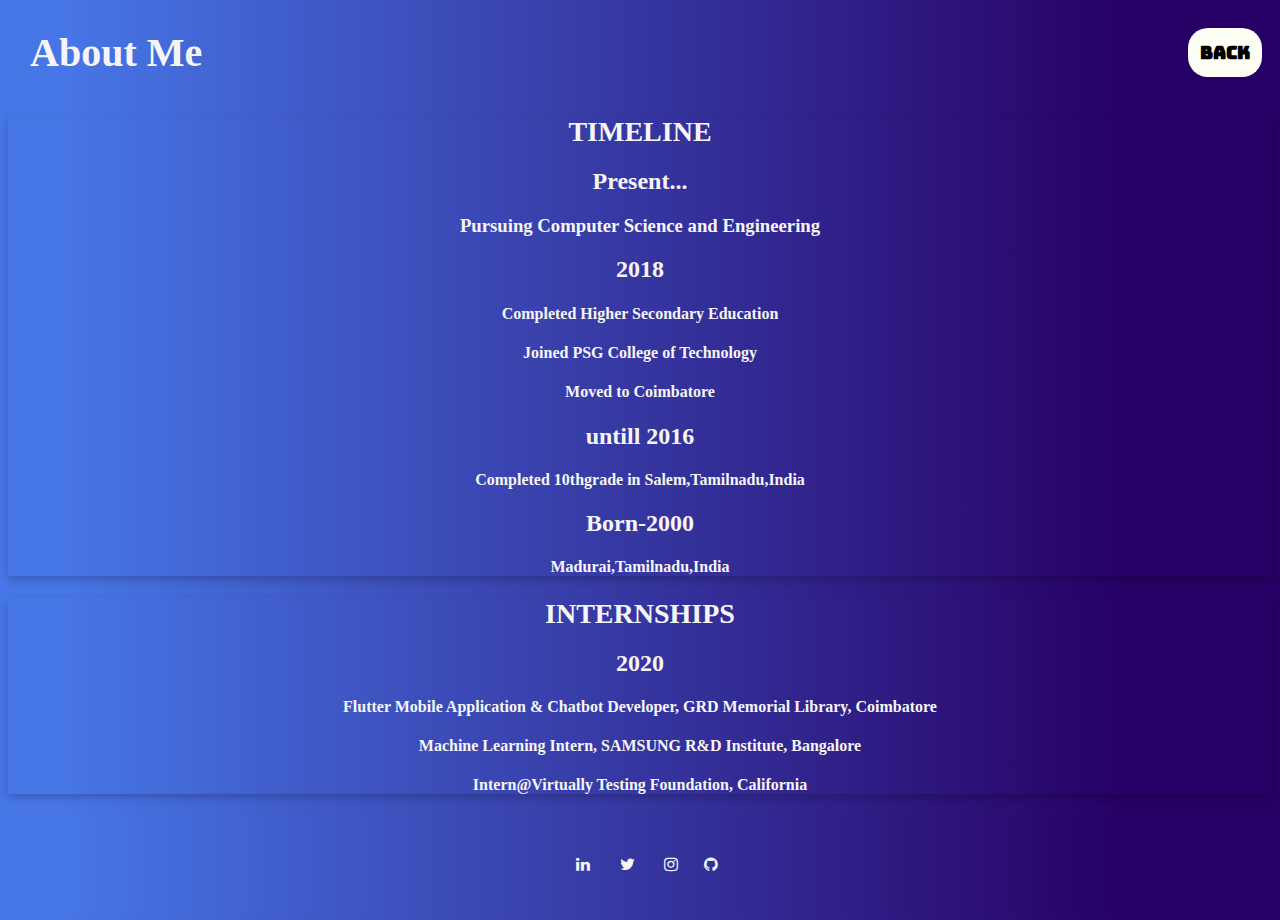
<file: About.html>
<!DOCTYPE html>
<html>
    <head>
        <title>I'm Preetham</title>
         <link rel = "icon" href="favicon.jpg" type = "image/x-icon">
        <link rel="stylesheet" href="index.css">
        <link href='https://fonts.googleapis.com/css?family=Bungee' rel='stylesheet'>
        <link href='https://fonts.googleapis.com/css?family=Inder' rel='stylesheet'>
        <link href="https://cdnjs.cloudflare.com/ajax/libs/font-awesome/4.7.0/css/font-awesome.min.css"  rel="stylesheet" >
        <meta charset="UTF-8">
        <meta name="viewport" content="width=device-width, initial-scale=1">
    </head>
    <body>
    <section>
     <div class="header">
      <a href="About.html" class="logo">About Me</a>
      <div class="header-right">
      <a class="active" href="index.html">back</a>
      </div>
     </div>
    </section>
     
<section>
    <div class="timeline">
  
        <h1 class="title">TIMELINE</h1>
            <h2>Present...</h2>
                <h3>Pursuing Computer Science and Engineering</h3>
            <h2>2018</h2>
                <h4>Completed Higher Secondary Education</h4> 
                <h4>Joined PSG College of Technology</h4> 
                <h4>Moved to Coimbatore</h4> 
            <h2 class=>untill 2016</h2>
                <h4>Completed 10thgrade in Salem,Tamilnadu,India</h4>
            <h2 class=>Born-2000</h2>
                <h4>Madurai,Tamilnadu,India</h4>
  
    </div>
</section>   

<section>
    <div class="timeline">
        <h1 class="title">INTERNSHIPS</h1>
            <h2>2020</h2>
                <h4>Flutter Mobile Application & Chatbot Developer, GRD Memorial Library, Coimbatore</h4>
                <h4>Machine Learning Intern, SAMSUNG R&D Institute, Bangalore</h4>
                <h4>Intern@Virtually Testing Foundation, California</h4>           
    </div>
</section>   

        
<section>
     <div class="footer">
      <a href="https://www.linkedin.com/in/preetham-b-b4b365194/" class="fa fa-linkedin"></a>
      <a href="https://twitter.com/___preetham___" class="fa fa-twitter"></a>
      <a href="https://www.instagram.com/____preetham____/" class="fa fa-instagram"</a>
      <a href="https://github.com/preethampsg" class="fa fa-github"></a>
      
     </div>
</section>

<script>

window.onbeforeunload = () =>

{

    window.scrollTo(0,0);

}

</script>
    </body>
</html>
</file>
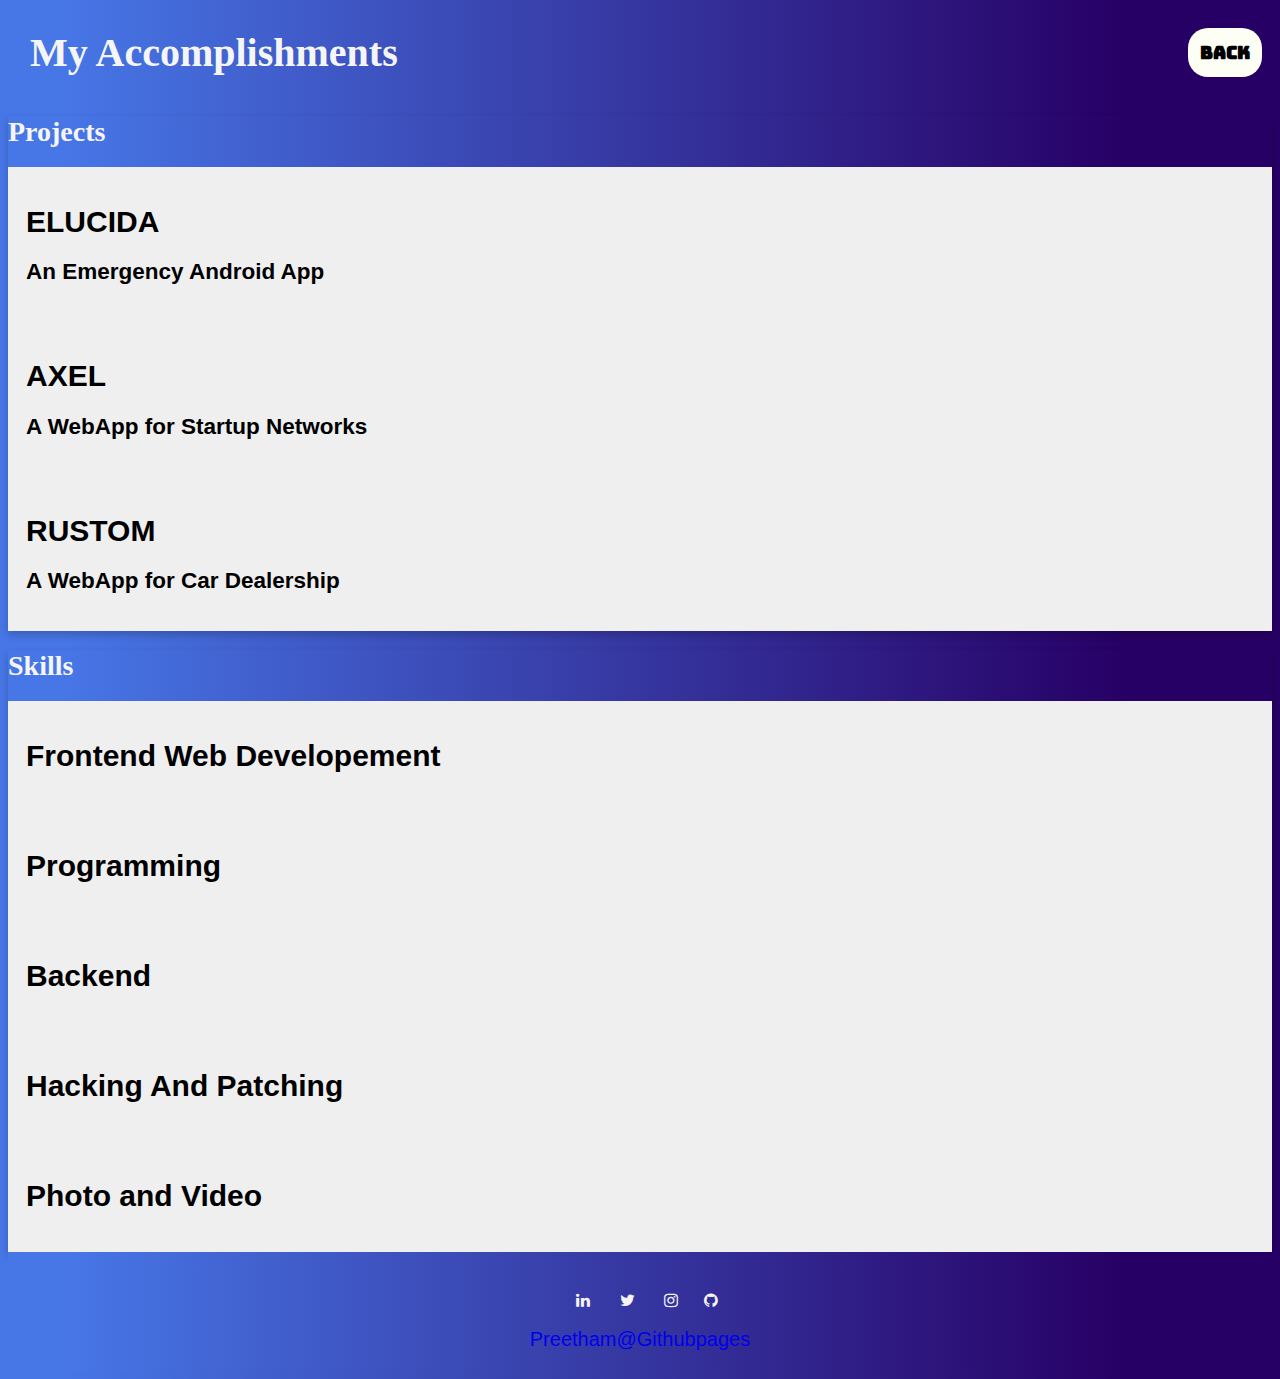
<file: Accomplishments.html>
<!DOCTYPE html>
<html>
    <head>
        <title>I'm Preetham</title>
        <link rel = "icon" href="favicon.jpg" type = "image/x-icon">
        <link rel="stylesheet" href="index.css">
        <link href='https://fonts.googleapis.com/css?family=Bungee' rel='stylesheet'>
        <link href='https://fonts.googleapis.com/css?family=Inder' rel='stylesheet'>
        <link href="https://cdnjs.cloudflare.com/ajax/libs/font-awesome/4.7.0/css/font-awesome.min.css"  rel="stylesheet" >
        <meta charset="UTF-8">
        <meta name="viewport" content="width=device-width, initial-scale=1">
    </head>
    <body>
    <section>
     <div class="header">
      <a href="Accomplishments.html" class="logo">My Accomplishments</a>
      <div class="header-right">
      <a class="active" href="index.html">back</a>
      </div>
     </div>
    </section>

<section>
<div class="achcard">
<h1 class="title">Projects</h1>
<button type="button" class="collapsible"><h1>ELUCIDA</h1><h2>An Emergency Android App</h2></button>
<div class="content">
  <p>A Medical Emergency app which connects the person who is in emergency to the nearest medical treaatment centre. It also provides access to unauthorized person in the victim's phone(if locked) to send emergency messages to the victim's Contacts. </p>
</div>
<button type="button" class="collapsible"><h1>AXEL</h1><h2>A WebApp for Startup Networks</h2></button>
<div class="content">
  <p>A Web application which acts as a social network for startup aspirants to connect between mentors and also acts as a platform to explore more startup ideas,current startup scenarios and a much more facilities.</p>
</div>
<button type="button" class="collapsible"><h1>RUSTOM</h1><h2>A WebApp for Car Dealership</h2></button>
<div class="content">
  <p>A Web application for a car dealership company which allow users to buy, sell and rent cars.</p>
</div>
</div>


</section>
        <section>
  <div class="achcard">
  <h1 class="title">Skills</h1>
  <button type="button" class="collapsible"><h1>Frontend Web Developement</h1></button>
  <div class="content">
      <h3>HTML</h3>
      <h3>CSS</h3>
      <h3>Javascript</h3>
  </div>
  <button type="button" class="collapsible"><h1>Programming</h1></button>
  <div class="content">
      <h3>C</h3>
      <h3>C++</h3>
      <h3>Python3</h3>
  </div>
  <button type="button" class="collapsible"><h1>Backend </h1></button>
  <div class="content">
    <h3>SQL</h3>
      <h3>PHP</h3>
      
  </div>
<button type="button" class="collapsible"><h1>Hacking And Patching </h1></button>
  <div class="content">
    <h3>Command Injection Vulnerability Detection</h3>
      <h3>Metasploit Framework</h3>

<h3>Nessus Tool Operation</h3>
      
  </div>
<button type="button" class="collapsible"><h1>Photo and Video  </h1></button>
  <div class="content">
    <h3>Photography</h3>
      <h3>Photoshop</h3>

<h3>Lightworks Movie Editing</h3>
      
  </div>
  </div>
  
  
  </section>
<section>
     <div class="footer">
      <a href="https://www.linkedin.com/in/preetham-b-b4b365194/" class="fa fa-linkedin"></a>
      <a href="https://twitter.com/___preetham___" class="fa fa-twitter"></a>
      <a href="https://www.instagram.com/____preetham____/" class="fa fa-instagram"</a>
      <a href="https://github.com/preethampsg" class="fa fa-github"></a>
      <br><a class="top" href="index.html">Preetham@Githubpages</a></br>
     </div>
</section>
    <script>
var coll = document.getElementsByClassName("collapsible");
var i;

for (i = 0; i < coll.length; i++) {
  coll[i].addEventListener("click", function() {
    this.classList.toggle("active");
    var content = this.nextElementSibling;
    if (content.style.display === "block") {
      content.style.display = "none";
    } else {
      content.style.display = "block";
    }
  });
}
</script>
<script>

window.onbeforeunload = () =>

{

    window.scrollTo(0,0);

}

</script>
    </body>
</html>
</file>
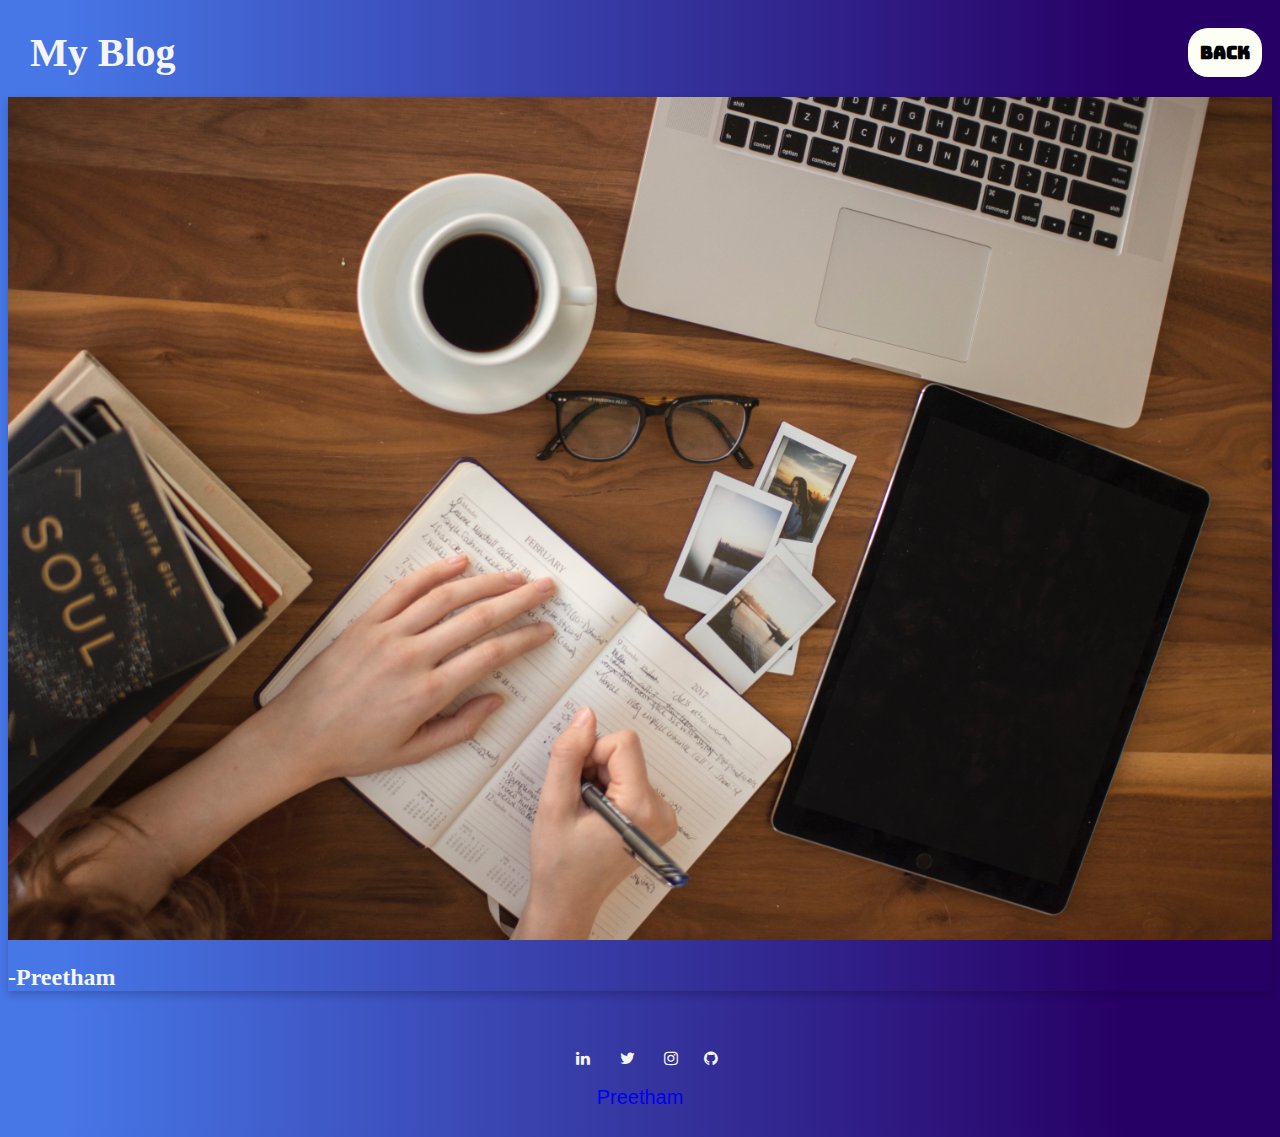
<file: Blog.html>
<!DOCTYPE html>
<html>
    <head>
        <title>I'm Preetham</title>
        <link rel = "icon" href="favicon.jpg" type = "image/x-icon">
        <link rel="stylesheet" href="index.css">
        <link href='https://fonts.googleapis.com/css?family=Bungee' rel='stylesheet'>
        <link href='https://fonts.googleapis.com/css?family=Inder' rel='stylesheet'>
        <link href="https://cdnjs.cloudflare.com/ajax/libs/font-awesome/4.7.0/css/font-awesome.min.css"  rel="stylesheet" >
        <meta charset="UTF-8">
        <meta name="viewport" content="width=device-width, initial-scale=1">
    </head>
    <body>
    <section>
     <div class="header">
      <a href="Blog.html" class="logo">My Blog</a>
      <div class="header-right">
      <a class="active" href="index.html">back</a>
      </div>
     </div>
    </section>

 <section>
    <div class="cardblog">
<img src="blog.jpg" alt="blog" style="width:100%">
  <!-- <h1>Journey through life</h1><h3 >Life is not just a word. In fact almost no one know the meaning of what exactly life is. But as a common thought among people we knew life is just to be lived. We come across quotes and sayings of great people who already lived their times. Yet they only have a perception of their very own life. To be precise, the path of a person who succeeded in his life will be different from the path of another person who had also succeeded in his life. Some people follow the path of great people or take them as an inspiration and end up succeeded in the same way as their idols did. These ideologies definitely take no offences. But, mankind always follow a kind of routine through ages. The routine is that as soon as you are born you go to school, you learn what the education system formulates, you form up grades, you finish up your learning after gaining a badge, you go for a job, you get married, you will have kids then, you make the kids follow the same routine, you invest a lot on various things for them, you say goodbye to the younger generation, you die and finally only your body rests somewhere under the mud but your soul will never rest in peace. Because your soul might had never been in real peace while you were living. You live your life with a lot of negative influences and attributes around and also within you such as agony, jealous, hatred and being adamant. These influences had never been there when there you are so young. You have all these when you make yourself to socialize. Of course, these negative elements will take over your thoughts as they are inevitable. But to live peacefully you have tackle those in a proper way. When speaking of the routine which I said earlier, have you ever thought of a life plan formulated only by you? Yes, you must have your own version of life. It&rsquo;s not necessary to follow the same routine but instead you can make a new better life. You have to realize that you must always think to bring out a positive outcome in future for you and the people are depending on you even if the choices that you have made had led to the wrong side at present. People run behind fame and money. We have seen many people who is so rich but die in an unfortunate way too soon. But we have also seen people who has a little wealth and die peacefully with a better conscious even at an age more than a century. All you have to do is balance only the good weights. It&rsquo;s neither the fame nor the money that drives you peacefully to live, it&rsquo;s always the duality of heart and mind. Everything happens the way you think when you extend your heart and mind to accept mistakes and correct them. Never hesitate to learn things. Think of a way to reduce chaos around you. Teach good qualities to others. Be as humble as you can. Be grateful. I believe true success is being a better human-being in an entire life span. It is all about survival at the end. I ask all of you SURVIVE BETTER.</h3>-->
  <h2>-Preetham</h2>
</div>
 </section>
<section>
     <div class="footer">
      <a href="https://www.linkedin.com/in/preetham-b-b4b365194/" class="fa fa-linkedin"></a>
      <a href="https://twitter.com/___preetham___" class="fa fa-twitter"></a>
      <a href="https://www.instagram.com/____preetham____/" class="fa fa-instagram"</a>
      <a href="https://github.com/preethampsg" class="fa fa-github"></a>
      <br><a class="top" href="index.html">Preetham</a></br>
     </div>
</section>
<script>

window.onbeforeunload = () =>

{

    window.scrollTo(0,0);

}

</script>
    </body>
</html>
</file>
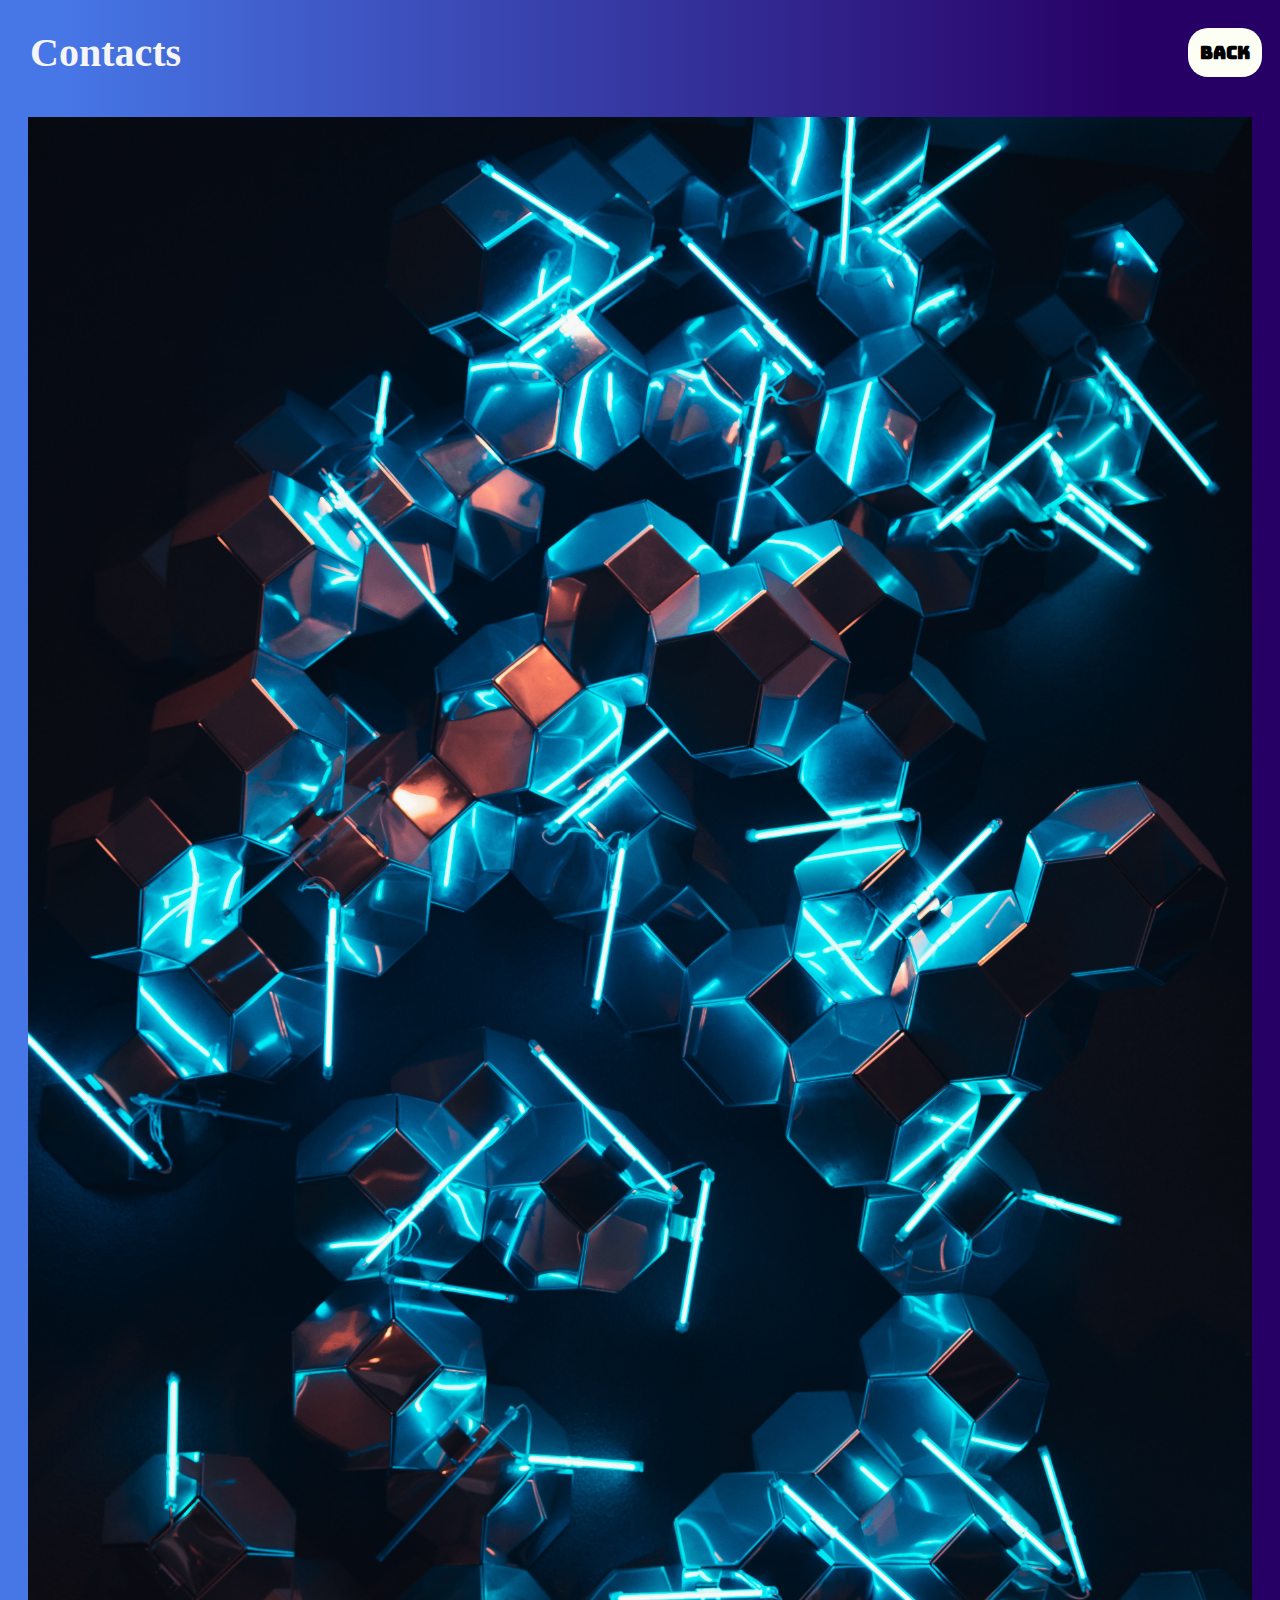
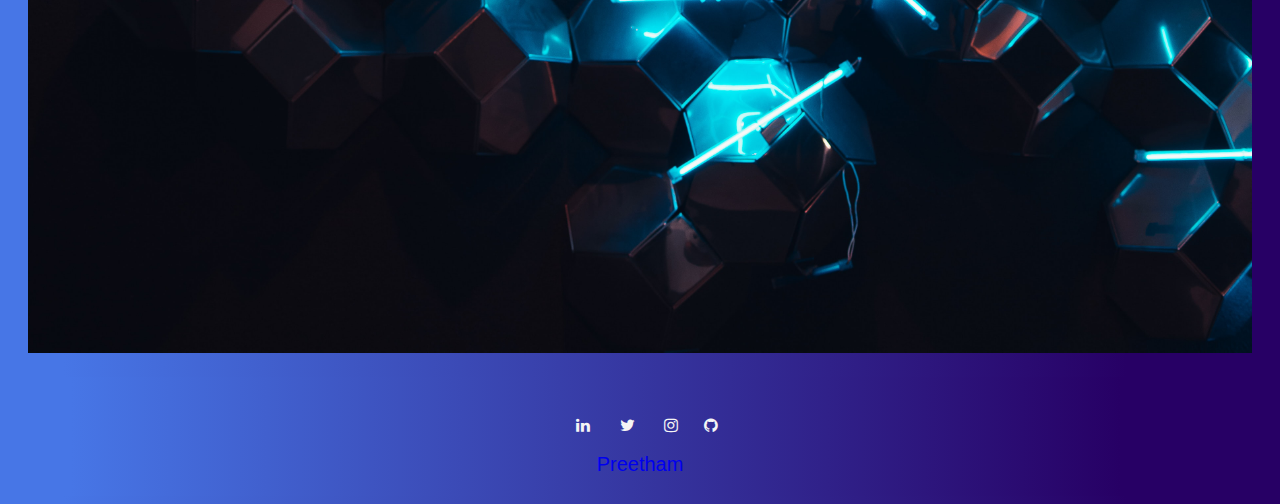
<file: Contacts.html>
<!DOCTYPE html>
<html>
    <head>
        <title>I'm Preetham</title>
        <link rel = "icon" href="favicon.jpg" type = "image/x-icon">
        <link rel="stylesheet" href="index.css">
        <link href='https://fonts.googleapis.com/css?family=Bungee' rel='stylesheet'>
        <link href='https://fonts.googleapis.com/css?family=Inder' rel='stylesheet'>
        <link href="https://cdnjs.cloudflare.com/ajax/libs/font-awesome/4.7.0/css/font-awesome.min.css"  rel="stylesheet" >
        <meta charset="UTF-8">
        <meta name="viewport" content="width=device-width, initial-scale=1">
    </head>
    <body>
    <section>
     <div class="header">
      <a href="Contacts.html" class="logo">Contacts</a>
      <div class="header-right">
      <a class="active" href="index.html">back</a>
      </div>
     </div>
    </section>

<section>
<div class="container">
      <img src="new.jpg" alt="me1" style="width:100%">  
     </div>
</section>
<section>
     <div class="footer">
      <a href="https://www.linkedin.com/in/preetham-b-b4b365194/" class="fa fa-linkedin"></a>
      <a href="https://twitter.com/___preetham___" class="fa fa-twitter"></a>
      <a href="https://www.instagram.com/____preetham____/" class="fa fa-instagram"</a>
      <a href="https://github.com/preethampsg" class="fa fa-github"></a>
      <br><a class="top" href="index.html">Preetham</a></br>
     </div>
</section>
<script>

window.onbeforeunload = () =>

{

    window.scrollTo(0,0);

}

</script>
    </body>
</html>
</file>
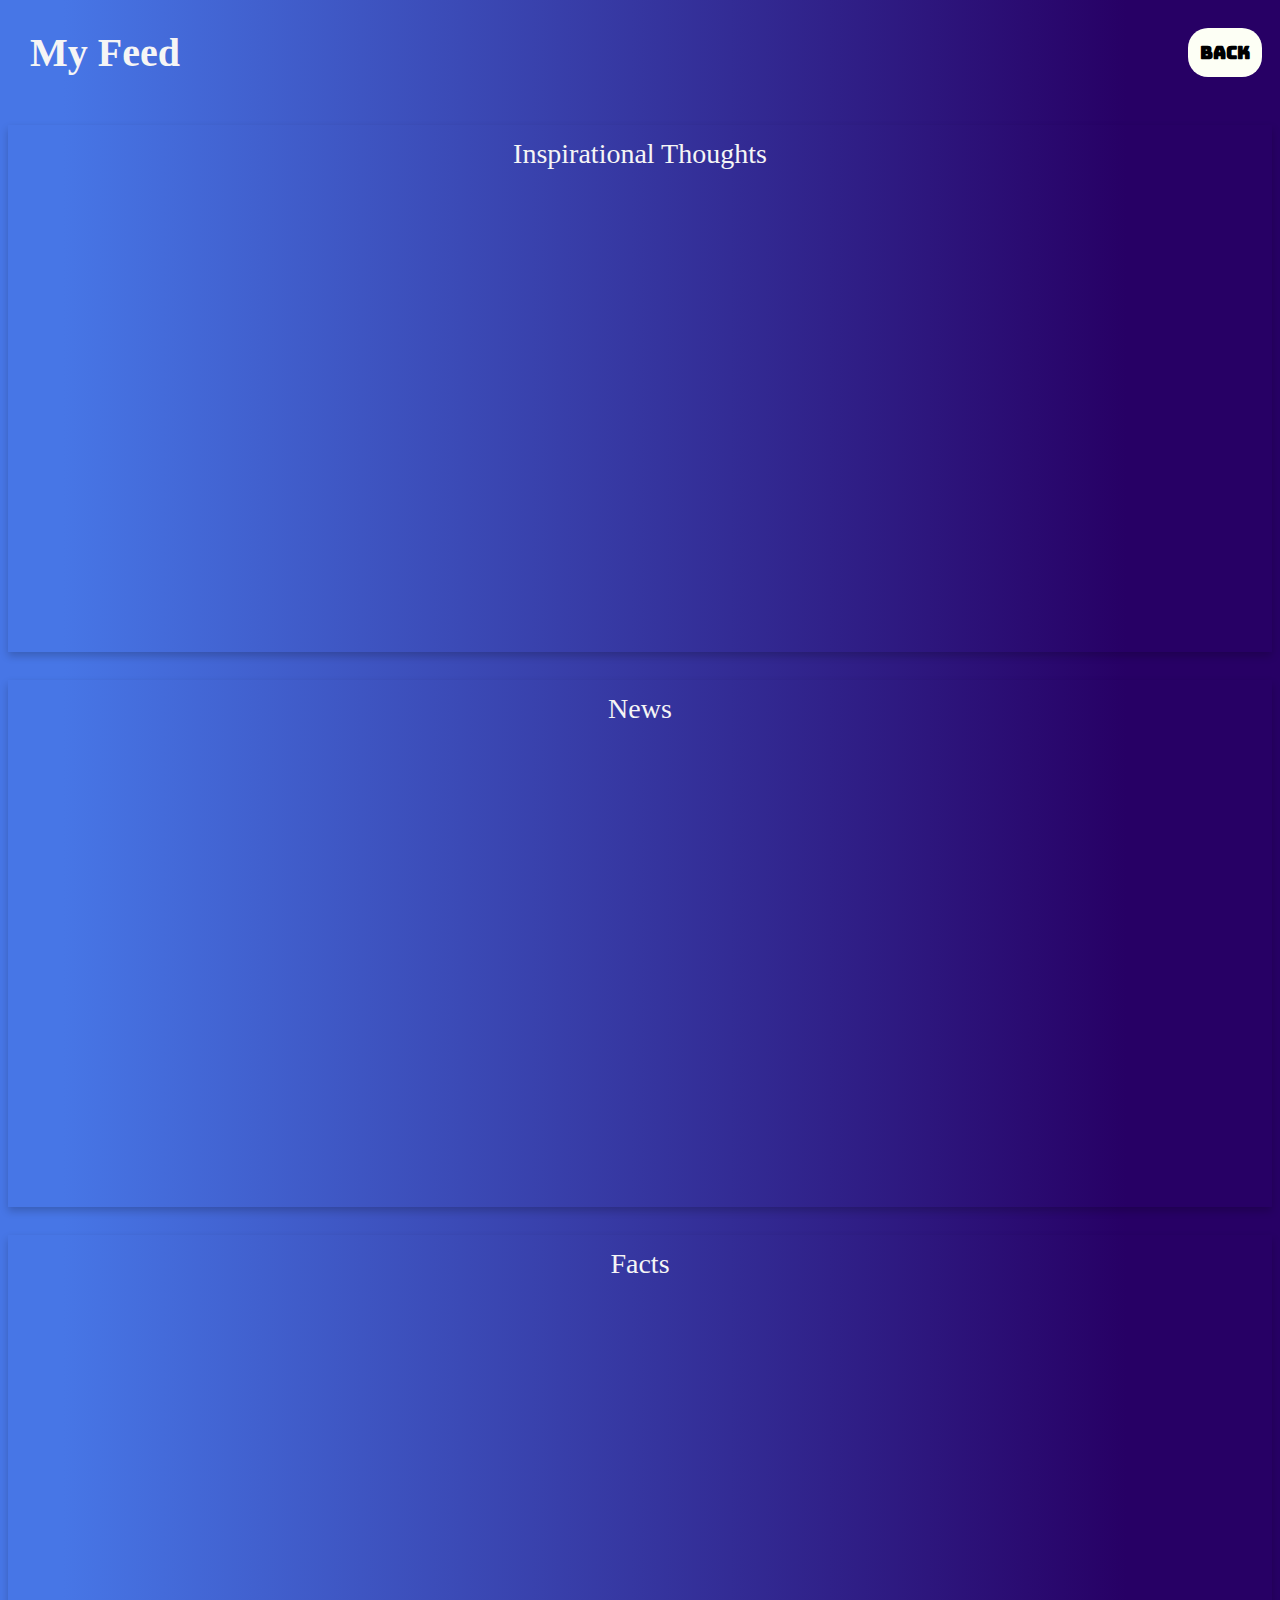
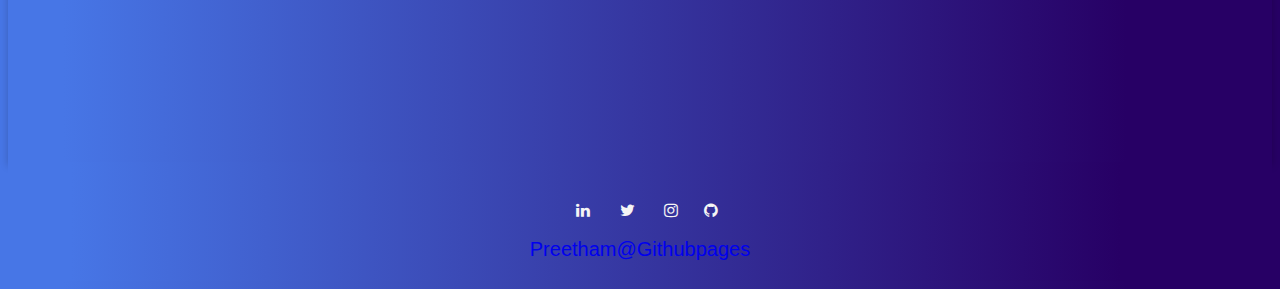
<file: Feeds.html>
<!DOCTYPE html>
<html>
    <head>
        <title>I'm Preetham</title>
        <link rel = "icon" href="favicon.jpg" type = "image/x-icon">
        <link rel="stylesheet" href="index.css">
        <link href='https://fonts.googleapis.com/css?family=Bungee' rel='stylesheet'>
        <link href='https://fonts.googleapis.com/css?family=Inder' rel='stylesheet'>
        <link href="https://cdnjs.cloudflare.com/ajax/libs/font-awesome/4.7.0/css/font-awesome.min.css"  rel="stylesheet" >
        <meta charset="UTF-8">
        <meta name="viewport" content="width=device-width, initial-scale=1">
    </head>
    <body>
    <section>
     <div class="header">
      <a href="Feeds.html" class="logo">My Feed</a>
      <div class="header-right">
      <a class="active" href="index.html">back</a>
      </div>
     </div>
    </section>

 <section>
    <div class="vidcard">
        <p class="title">Inspirational Thoughts</p>
         <iframe class="vid" width="560" height="315" src="https://www.youtube-nocookie.com/embed/2Ar05F-LnWQ" frameborder="0" allow="accelerometer; autoplay; encrypted-media; gyroscope; picture-in-picture" allowfullscreen></iframe>
    </div>
 </section>
 <section>
    <div class="newscard">
        <p class="title">News</p>
        <iframe class="news" width="560" height="315" src="https://www.youtube.com/embed/T0sJ6CZfAh8" frameborder="0" allow="accelerometer; autoplay; encrypted-media; gyroscope; picture-in-picture" allowfullscreen></iframe>    </div>
 </section>
 <section>
    <div class="factscard">
        <p class="title">Facts</p>
         <iframe class="facts" width="560" height="315" src="https://www.youtube-nocookie.com/embed/7pDxQPWD3L4" frameborder="0" allow="accelerometer; autoplay; encrypted-media; gyroscope; picture-in-picture" allowfullscreen></iframe>
    </div>
 </section>
<section>
     <div class="footer">
      <a href="https://www.linkedin.com/in/preetham-b-b4b365194/" class="fa fa-linkedin"></a>
      <a href="https://twitter.com/___preetham___" class="fa fa-twitter"></a>
      <a href="https://www.instagram.com/____preetham____/" class="fa fa-instagram"</a>
      <a href="https://github.com/preethampsg" class="fa fa-github"></a>
      <br><a class="top" href="index.html">Preetham@Githubpages</a></br>
     </div>
</section>
<script>

window.onbeforeunload = () =>

{

    window.scrollTo(0,0);

}

</script>
    </body>
</html>
</file>
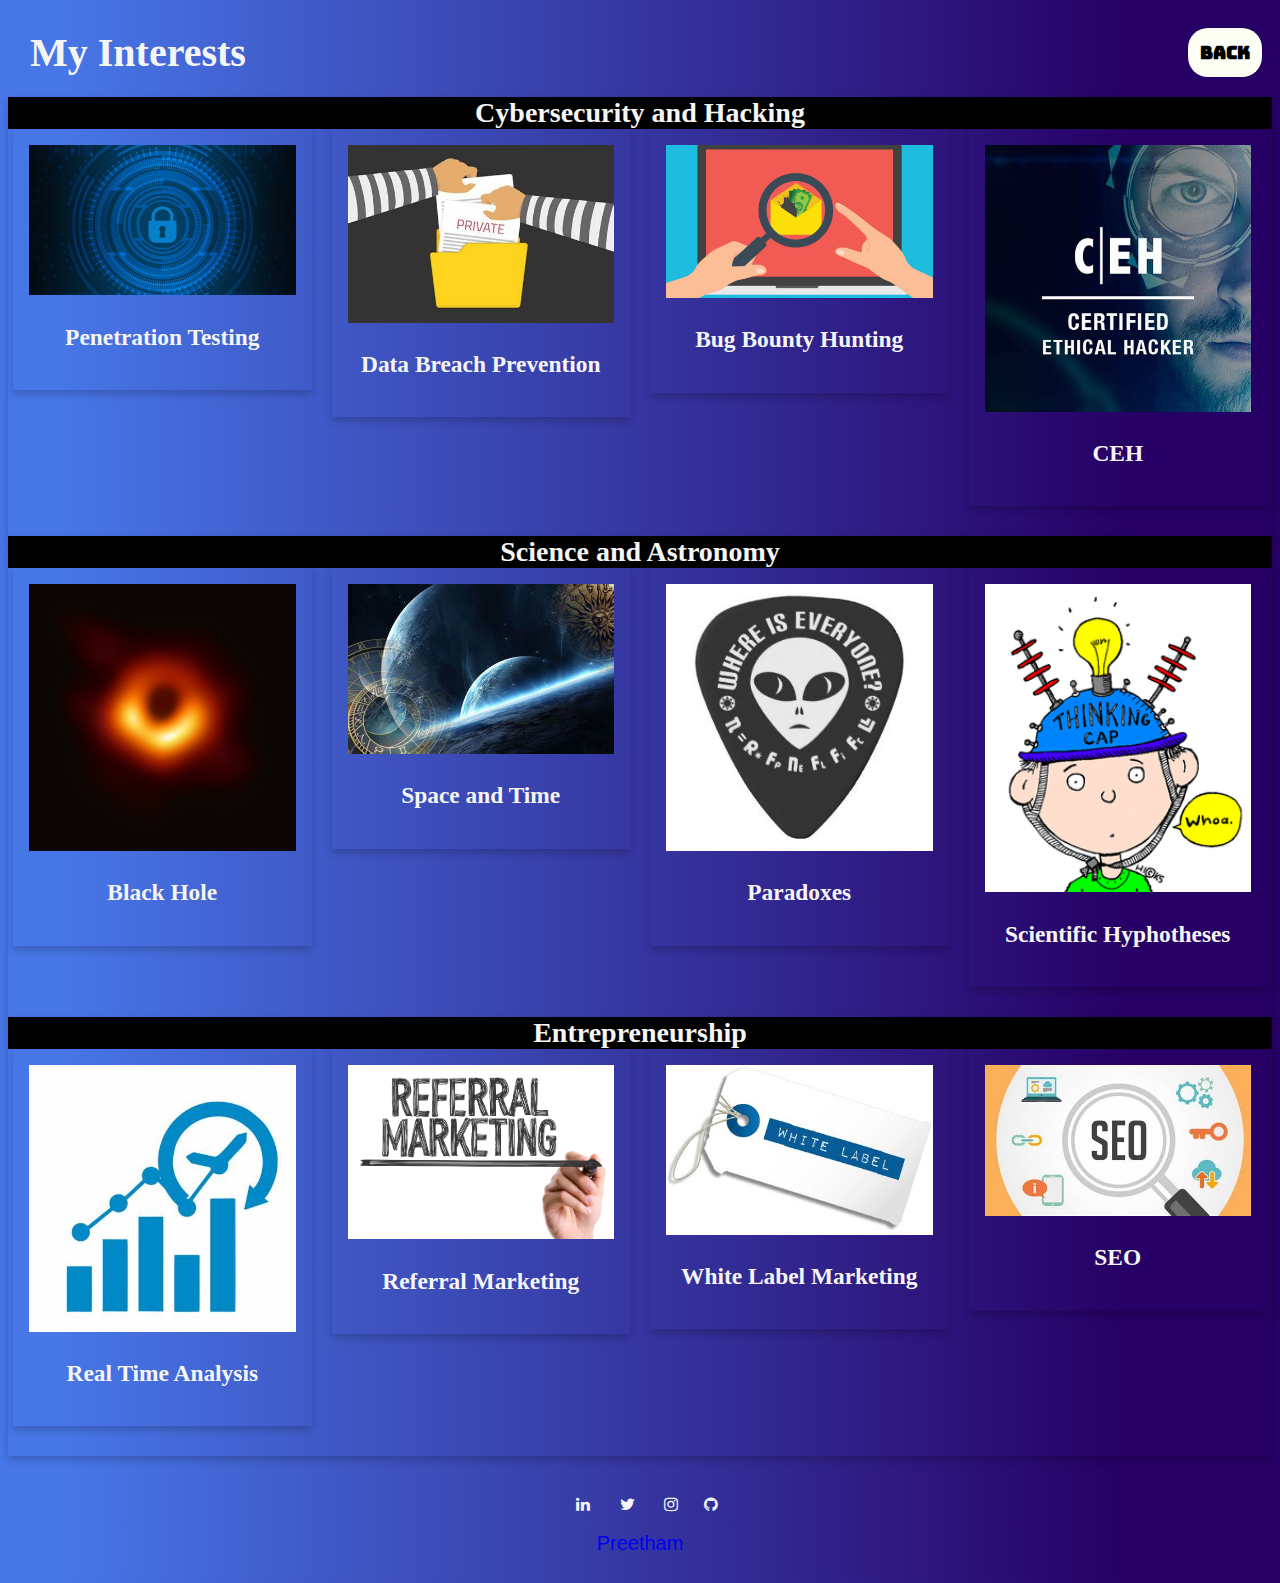
<file: Interests.html>
<!DOCTYPE html>

<html>

    <head>

        <title>I'm Preetham</title>

        <link rel = "icon" href="favicon.jpg" type = "image/x-icon">

        <link rel="stylesheet" href="index.css">

        <link href='https://fonts.googleapis.com/css?family=Bungee' rel='stylesheet'>

        <link href='https://fonts.googleapis.com/css?family=Inder' rel='stylesheet'>

        <link href="https://cdnjs.cloudflare.com/ajax/libs/font-awesome/4.7.0/css/font-awesome.min.css"  rel="stylesheet" >

        <meta charset="UTF-8">

        <meta name="viewport" content="width=device-width, initial-scale=1">

    </head>

    <body>

    <section>

     <div class="header">

      <a href="Interests.html" class="logo">My Interests</a>

      <div class="header-right">

      <a class="active" href="index.html">back</a>

      </div>

     </div>

    </section>


    

<section>
<div class="interests">
  <h1 class="title">Cybersecurity and Hacking</h1>
   
<div class="row">
  <div class="column">
    <div class="card">
      <img src="pentest.jpg" style="width:100%">
      <h3>Penetration Testing</h3>
    </div>
  </div>

  <div class="column">
    <div class="card">
    <img src="dbp.jpg" style="width:100%">
      <h3>Data Breach Prevention</h3>
    </div>
  </div>
  
  <div class="column">
    <div class="card">
    <img src="bbh.jpg" style="width:100%">
      <h3>Bug Bounty Hunting</h3>
    </div>
  </div>
  
  <div class="column">
    <div class="card">
    <img src="ceh.jpg" style="width:100%">
      <h3>CEH</h3>
    </div>
  </div>
</div>
  
</div>

<div class="interests">
  <h1 class="title">Science and Astronomy</h1>
   
<div class="row">
  <div class="column">
    <div class="card">
    <img src="blackhole.jpg" style="width:100%">
      <h3>Black Hole</h3>
      
    </div>
  </div>

  <div class="column">
    <div class="card">
    <img src="spacetime.jpg" style="width:100%">
      <h3>Space and Time</h3>
    </div>
  </div>
  
  <div class="column">
    <div class="card">
    <img src="para.jpg" style="width:100%">
      <h3>Paradoxes</h3>
    </div>
  </div>
  
  <div class="column">
    <div class="card">
    <img src="hypo.jpg" style="width:100%">
      <h3>Scientific Hyphotheses</h3>
    </div>
  </div>
</div>
  
</div>

<div class="interests">
  <h1 class="title">Entrepreneurship</h1>
   
<div class="row">
  <div class="column">
    <div class="card">
    <img src="rta.jpg" style="width:100%">
      <h3>Real Time Analysis</h3>
      
    </div>
  </div>

  <div class="column">
    <div class="card">
    <img src="Rmar.jpg" style="width:100%">
      <h3>Referral Marketing</h3>
    </div>
  </div>
  
  <div class="column">
    <div class="card">
    <img src="wlm.jpg" style="width:100%">
      <h3>White Label Marketing</h3>
    </div>
  </div>
  
  <div class="column">
    <div class="card">
    <img src="seo.jpg" style="width:100%">
      <h3>SEO</h3>
    </div>
  </div>
</div>
  
</div>


</section>

<section>

     <div class="footer">

      <a href="https://www.linkedin.com/in/preetham-b-b4b365194/" class="fa fa-linkedin"></a>

      <a href="https://twitter.com/___preetham___" class="fa fa-twitter"></a>

      <a href="https://www.instagram.com/____preetham____/" class="fa fa-instagram"</a>

      <a href="https://github.com/preethampsg" class="fa fa-github"></a>

      <br><a class="top" href="index.html">Preetham</a></br>

     </div>

</section>

<script>



window.onbeforeunload = () =>



{



    window.scrollTo(0,0);



}



</script>

    </body>

</html>
</file>
<file: index.css>
body {
    background: rgb(71, 118, 230);
    background: linear-gradient(90deg, rgba(71, 118, 230, 1) 5%, rgba(39, 0, 101, 1) 88%);
}

* {
    box-sizing: border-box;
}

.container1 img {
    border-radius: 60px 200px 60px;
    display: block;
    margin-left: auto;
    margin-right: auto;
    width: 50%;
}

.header {
    overflow: hidden;
    background-color: linear-gradient(90deg, rgba(71, 118, 230, 1) 5%, rgba(39, 0, 101, 1) 88%);
    padding: 20px 10px;
}
.sticky {
    position: fixed;
    top: 0;
    width: 100%
  }
  
  /* Add some top padding to the page content to prevent sudden quick movement (as the header gets a new position at the top of the page (position:fixed and top:0) */
.sticky + .content {
    padding-top: 102px;
}
.header a {
    float: left;
    color: #f5f5f5;
    text-align: center;
    padding: 12px;
    text-decoration: none;
    font-size: 18px;
    line-height: 25px;
    border-radius: 20px;
    font-family: 'Bungee';
}

.animated {
    -webkit-animation-duration: 1s;
    animation-duration: 1s;
    -webkit-animation-fill-mode: both;
    animation-fill-mode: both;
    color: #f5f5f5;
}

@-webkit-keyframes bounce {
    0%,
    20%,
    50%,
    80%,
    100% {
        -webkit-transform: translateY(0);
    }
    40% {
        -webkit-transform: translateY(-30px);
    }
    60% {
        -webkit-transform: translateY(-15px);
    }
}

@keyframes bounce {
    0%,
    20%,
    50%,
    80%,
    100% {
        transform: translateY(0);
    }
    40% {
        transform: translateY(-30px);
    }
    60% {
        transform: translateY(-15px);
    }
}

.bounce {
    -webkit-animation-name: bounce;
    animation-name: bounce;
}

.header a.logo {
    font-size: 40px;
    font-weight: 900;
    color: whitesmoke;
    font-family: 'Comfortaa';
}

.header a:hover {
    background-color: #FDFFF5;
    color: black;
}

.header a.active {
    background-color: #FDFFF5;
    color: black;
}

.container {
    position: relative;
}

.header-right a {
    float: right;
    font-weight: 900;
    color: whitesmoke;
}

.contact {
    box-shadow: 0 4px 8px 0 rgba(0, 0, 0, 0.2);
    width: 100%;
    margin: auto;
    font-family: 'Comfortaa';
    text-align: center;
    display: inline-block;
    background-color: linear-gradient(90deg, rgba(71, 118, 230, 1) 5%, rgba(39, 0, 101, 1) 88%);
    color: whitesmoke;
    font-size: 20px;
}

.contact .title {
    border: none;
    outline: 0;
    background-color: linear-gradient(90deg, rgba(71, 118, 230, 1) 5%, rgba(39, 0, 101, 1) 88%);
    color: whitesmoke;
    margin: auto;
    display: inline-block;
    text-align: center;
    width: 100%;
    font-size: 28px;
}


/* Add media queries for responsiveness - when the screen is 500px wide or less, stack the links on top of each other */

@media screen and (max-width: 800px) {
    .header a {
        float: none;
        display: block;
        text-align: left;
        width: 100%;
    }
    .header a.logo {
        font-size: 35px;
    }
    .header-right {
        float: none;
        text-align: left;
    }
    .footer {
        width: 100%;
        text-align: center;
        position: relative;
    }
}

.flex-container {
    display: flex;
    flex-direction: row;
    font-size: 30px;
    align-items: center;
    flex-wrap: nowrap;
    position: relative;
    overflow: hidden;
}

.flex-item-1 {
    background-color: linear-gradient(90deg, rgba(71, 118, 230, 1) 5%, rgba(39, 0, 101, 1) 88%);
    padding: 10px;
    display: flex;
    height: 500px;
    flex: 25%;
    background-size: cover;
    overflow: hidden;
}

.flex-item-2 {
    background-color: linear-gradient(90deg, rgba(71, 118, 230, 1) 5%, rgba(39, 0, 101, 1) 88%);
    padding: 5px;
    display: flex;
    flex: 50%;
    height: 500px;
    line-height: 1em;
    align-items: center;
    background-size: cover;
    position: relative;
    overflow: hidden;
}

.flex-item-3 {
    background-color: linear-gradient(90deg, rgba(71, 118, 230, 1) 5%, rgba(39, 0, 101, 1) 88%);
    padding: 10px;
    display: flex;
    height: 500px;
    flex: 50%;
    background-size: cover;
    overflow: hidden;
    align-content: center;
    flex-direction: column;
}

.flex-item-4 {
    background-color: linear-gradient(90deg, rgba(71, 118, 230, 1) 5%, rgba(39, 0, 101, 1) 88%);
    padding: 10px;
    display: flex;
    flex: 50%;
    height: 500px;
    line-height: 1em;
    align-items: center;
    background-size: cover;
    position: relative;
    overflow: hidden;
}

@media (max-width: 800px) {
    .flex-container {
        flex-direction: column;
        overflow: hidden;
    }
    .flex-item-1 {
        overflow: hidden;
        height: 500px;
    }
    .flex-item-2 {
        font-size: 5px;
        overflow: hidden;
        height: 250px;
    }
    .flex-item-3 {
        font-size: 8px;
        overflow: hidden;
        height: 250px;
    }
    .flex-item-4 {
        font-size: 10px;
        overflow: hidden;
        height: 250px;
    }
}

.ginfo {
    font-weight: 200;
    font-size: 1.8em;
    text-transform: uppercase;
    letter-spacing: 0.5em;
    color: blanchedalmond;
    overflow: hidden;
}

.ginfo .letter {
    display: inline-block;
    line-height: 1em;
}

.quote {
    margin: auto;
    width: 80%;
    padding: 10px;
}

.qbody {
    position: relative;
    padding: 10px;
    margin: auto;
    width: 100%;
    background: linear-gradient(90deg, rgba(71, 118, 230, 1) 5%, rgba(39, 0, 101, 1) 88%);
    color: blanchedalmond;
    border-radius: 50px;
    font-family: 'Comfortaa';
    text-align: center;
    font-size: 5px;
    line-height: 1.5;
}

p {
    padding-top: 13px;
    font-size: 18px
}

.carousel-inner .item .carousel-caption {
    font-size: 80px;
    text-align: center;
    font-family: 'Comfortaa';
    color: #ff005f;
}

.cardhead {
    box-shadow: 0 4px 8px 0 rgba(0, 0, 0, 0.2);
    width: 100%;
    margin: auto;
    font-size: 80px;
    text-align: center;
    font-family: 'Comfortaa';
    color: linear-gradient(90deg, rgba(71, 118, 230, 1) 5%, rgba(39, 0, 101, 1) 88%);
    background-color: linear-gradient(90deg, rgba(71, 118, 230, 1) 5%, rgba(39, 0, 101, 1) 88%);
}


/* Float two columns side by side */

.insp .column {
    float: left;
    width: 50%;
    padding: 0 10px;
}

.insprow {
    margin: 0 -5px;
}

.insp .row:after {
    content: "";
    display: table;
    clear: both;
}


/* Responsive columns */

@media screen and (max-width: 600px) {
    .insp .column {
        width: 100%;
        display: block;
        margin-bottom: 20px;
    }
}

.insp .card {
    box-shadow: 0 4px 8px 0 rgba(0, 0, 0, 0.2);
    width: 100%;
    margin: auto;
    padding: 16px;
    text-align: center;
    font-family: 'Comfortaa';
    color: black;
    background-color: #FDFFF5;
}

.footer {
    padding: 20px;
    text-align: center;
    background: linear-gradient(90deg, rgba(71, 118, 230, 1) 5%, rgba(39, 0, 101, 1) 88%);
    bottom: 0;
    overflow: hidden;
}

.footer a.top {
    font-size: 20px;
    color: linear-gradient(90deg, rgba(71, 118, 230, 1) 5%, rgba(39, 0, 101, 1) 88%);
    text-decoration: none;
}

.fa {
    padding: 20px;
    font-size: 20px;
    width: 30px;
    text-align: center;
    text-decoration: none;
}


/* Add a hover effect if you want */

.fa:hover {
    opacity: 1;
}

.fa-twitter {
    color: whitesmoke;
}

.fa-instagram {
    color: whitesmoke;
}

.fa-linkedin {
    color: whitesmoke;
}

.fa-reddit {
    color: whitesmoke;
}

.fa-github {
    color: whitesmoke;
}


/* Add some padding and a grey background color to containers */

.container {
    padding: 20px;
    background-color: linear-gradient(90deg, rgba(71, 118, 230, 1) 5%, rgba(39, 0, 101, 1) 88%);
    color: black;
    overflow: hidden;
}

@media only screen and (max-width: 480px) {
    /* Smartphone view */
}

@media only screen and (max-width: 650px) and (min-width: 481px) {
    /* Tablet view */
}

@media only screen and (max-width: 1050px) and (min-width: 651px) {
    /* Small desktop / ipad view\ */
}

@media only screen and (max-width: 1290px) and (min-width: 1051px) {
    /* Medium desktop */
}

.card {
    box-shadow: 0 4px 8px 0 rgba(0, 0, 0, 0.2);
    max-width: 100%;
    margin: auto;
    text-align: center;
    font-family: 'Comfortaa';
    color: black;
    background-color: linear-gradient(90deg, rgba(71, 118, 230, 1) 5%, rgba(39, 0, 101, 1) 88%);
}

.card .title {
    color: whitesmoke;
    font-size: 28px;
    background-color: linear-gradient(90deg, rgba(71, 118, 230, 1) 5%, rgba(39, 0, 101, 1) 88%);
}

.timeline {
    box-shadow: 0 4px 8px 0 rgba(0, 0, 0, 0.2);
    width: 100%;
    margin: auto;
    text-align: center;
    font-family: 'Comfortaa';
    color: whitesmoke;
    background-color: linear-gradient(90deg, rgba(71, 118, 230, 1) 5%, rgba(39, 0, 101, 1) 88%);
}

.timeline .title {
    color: whitesmoke;
    font-size: 28px;
    background-color: linear-gradient(90deg, rgba(71, 118, 230, 1) 5%, rgba(39, 0, 101, 1) 88%);
}

.cardblog {
    box-shadow: 0 4px 8px 0 rgba(0, 0, 0, 0.2);
    width: 100%;
    margin: auto;
    text-align: justify;
    font-family: 'Comfortaa';
    color: whitesmoke;
    background-color: linear-gradient(90deg, rgba(71, 118, 230, 1) 5%, rgba(39, 0, 101, 1) 88%);
}


/*INterest page*/

.interests {
    box-shadow: 0 4px 8px 0 rgba(0, 0, 0, 0.2);
    width: 100%;
    margin: auto;
    color: whitesmoke;
    background-color: linear-gradient(90deg, rgba(71, 118, 230, 1) 5%, rgba(39, 0, 101, 1) 88%);
    font-family: 'Comfortaa';
    text-align: center;
    display: inline-block;
    font-size: 20px;
}

.interests .title {
    border: none;
    outline: 0;
    margin: auto;
    display: inline-block;
    color: whitesmoke;
    background-color: black;
    text-align: center;
    width: 100%;
    font-size: 28px;
}

body {
    font-family: Arial, Helvetica, sans-serif;
}


/* Float four columns side by side */

.interests .column {
    float: left;
    width: 25%;
    padding: 0 10px;
}


/* Remove extra left and right margins, due to padding */

.interests .row {
    margin: 0 -5px;
}


/* Clear floats after the columns */

.interests .row:after {
    content: "";
    display: table;
    clear: both;
}


/* Responsive columns */

@media screen and (max-width: 600px) {
    .interests .column {
        width: 100%;
        display: block;
        margin-bottom: 20px;
    }
}


/* Style the counter cards */

.interests .card {
    box-shadow: 0 4px 8px 0 rgba(0, 0, 0, 0.2);
    color: whitesmoke;
    background-color: linear-gradient(90deg, rgba(71, 118, 230, 1) 5%, rgba(39, 0, 101, 1) 88%);
    padding: 16px;
    text-align: center;
    margin-bottom: 30px;
}


/*ach page*/

.achcard {
    box-shadow: 0 4px 8px 0 rgba(0, 0, 0, 0.2);
    width: 100%;
    margin: auto;
    text-align: left;
    font-family: 'Comfortaa';
    background-color: linear-gradient(90deg, rgba(71, 118, 230, 1) 5%, rgba(39, 0, 101, 1) 88%);
}

.achcard .title {
    color: whitesmoke;
    font-size: 28px;
    background-color: linear-gradient(90deg, rgba(71, 118, 230, 1) 5%, rgba(39, 0, 101, 1) 88%);
}

.achcard .collapsible {
    background-color: linear-gradient(90deg, rgba(71, 118, 230, 1) 5%, rgba(39, 0, 101, 1) 88%);
    color: black;
    cursor: pointer;
    padding: 18px;
    width: 100%;
    border: none;
    text-align: left;
    outline: none;
    font-size: 15px;
}

.achcard .active,
.collapsible:hover {
    background-color: linear-gradient(90deg, rgba(58, 97, 134, 1) 0%, rgba(137, 37, 62, 1) 100%);
}

.achcard .content {
    padding: 0 18px;
    display: none;
    overflow: hidden;
    color: whitesmoke;
    background-color: linear-gradient(90deg, rgba(58, 97, 134, 1) 0%, rgba(137, 37, 62, 1) 100%);
}

.achcard .avatar {
    vertical-align: middle;
    width: 50px;
    height: 50px;
    border-radius: 50%;
}


/*feeds*/

.vidcard {
    box-shadow: 0 4px 8px 0 rgba(0, 0, 0, 0.2);
    width: 100%;
    margin: auto;
    text-align: center;
    font-family: 'Comfortaa';
    background-color: linear-gradient(90deg, rgba(58, 97, 134, 1) 0%, rgba(137, 37, 62, 1) 100%);
}

.vidcard .title {
    color: whitesmoke;
    font-size: 28px;
    background-color: linear-gradient(90deg, rgba(71, 118, 230, 1) 5%, rgba(39, 0, 101, 1) 88%);
}

.vidcard .vid {
    width: 100%;
    height: 450px;
}

.newscard {
    box-shadow: 0 4px 8px 0 rgba(0, 0, 0, 0.2);
    width: 100%;
    margin: auto;
    text-align: center;
    font-family: 'Comfortaa';
    background-color: linear-gradient(90deg, rgba(58, 97, 134, 1) 0%, rgba(137, 37, 62, 1) 100%);
}

.newscard .title {
    color: whitesmoke;
    font-size: 28px;
    background-color: linear-gradient(90deg, rgba(71, 118, 230, 1) 5%, rgba(39, 0, 101, 1) 88%);
}

.newscard .news {
    width: 100%;
    height: 450px;
}

.factscard {
    box-shadow: 0 4px 8px 0 rgba(0, 0, 0, 0.2);
    width: 100%;
    margin: auto;
    text-align: center;
    font-family: 'Comfortaa';
    background-color: linear-gradient(90deg, rgba(58, 97, 134, 1) 0%, rgba(137, 37, 62, 1) 100%);
}

.factscard .title {
    color: whitesmoke;
    font-size: 28px;
    background-color: linear-gradient(90deg, rgba(71, 118, 230, 1) 5%, rgba(39, 0, 101, 1) 88%);
}

.factscard .facts {
    width: 100%;
    height: 450px;
}

.flip-horizontal-bottom {
    -webkit-animation: flip-horizontal-bottom 1.5s cubic-bezier(0.600, 0.040, 0.980, 0.335) infinite both;
    animation: flip-horizontal-bottom 1.5s cubic-bezier(0.600, 0.040, 0.980, 0.335) infinite both;
}

@-webkit-keyframes flip-horizontal-bottom {
    0% {
        -webkit-transform: rotateX(0);
        transform: rotateX(0);
    }
    100% {
        -webkit-transform: rotateX(-180deg);
        transform: rotateX(-180deg);
    }
}

@keyframes flip-horizontal-bottom {
    0% {
        -webkit-transform: rotateX(0);
        transform: rotateX(0);
    }
    100% {
        -webkit-transform: rotateX(-180deg);
        transform: rotateX(-180deg);
    }
}
</file>
